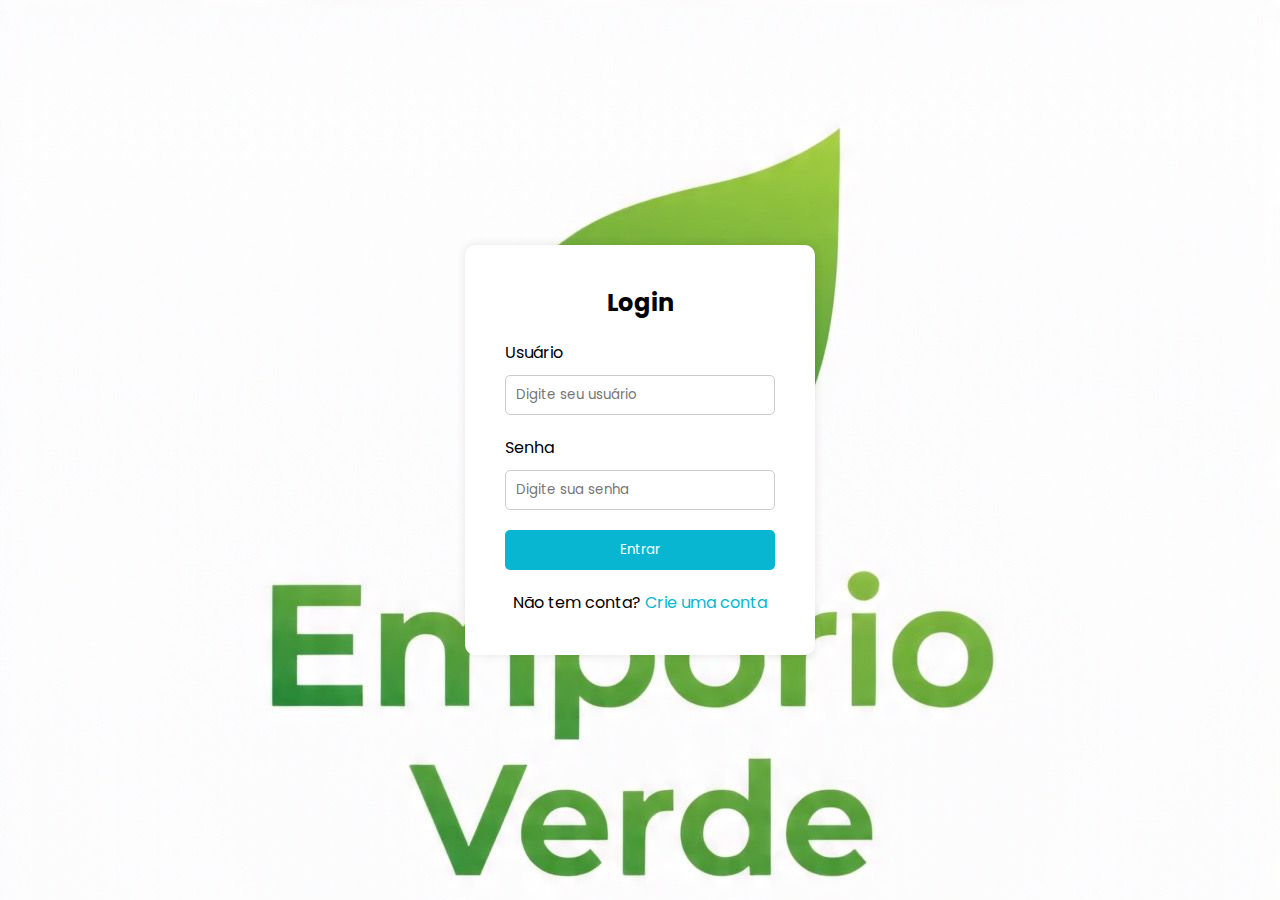
<file: index.html>
<!DOCTYPE html>
<html lang="pt-br">

<head>
  <meta charset="UTF-8">
  <meta name="viewport" content="width=device-width, initial-scale=1.0">
  <title>Tela de Login</title>
  <!-- <link rel = "stylesheet" href = "./assets/css/style.css"> -->
  <style>
    * {
      margin: 0;
      padding: 0;
      box-sizing: border-box;
      font-family: 'Poppins', sans-serif;
    }

    body {
      background-color: #f0f0f0;
      background-image: url(./assets/images/Logo.jpeg);
      background-size: cover;
      position: relative;
    }

    .container {
      width: 100%;
      height: 100vh;
      display: flex;
      justify-content: center;
      align-items: center;
    }

    .login-box {
      width: 350px;
      padding: 40px;
      background-color: #fff;
      border-radius: 10px;
      box-shadow: 0 0 10px rgba(0, 0, 0, 0.1);
    }

    .login-box h2 {
      text-align: center;
      margin-bottom: 20px;
    }

    .input-group {
      margin-bottom: 20px;
    }

    .input-group label {
      display: block;
      margin-bottom: 10px;
    }

    .input-group input {
      width: 100%;
      height: 40px;
      padding: 10px;
      border: 1px solid #ccc;
      border-radius: 5px;
    }

    button[type="submit"] {
      width: 100%;
      height: 40px;
      background-color: #09b6d1;
      color: #fff;
      padding: 10px;
      border: none;
      border-radius: 5px;
      cursor: pointer;
    }

    button[type="submit"]:hover {
      background-color: #09b6d1;
    }

    p {
      text-align: center;
      margin-top: 20px;
    }

    p a {
      text-decoration: none;
      color: #09b6d1;
    }

    p a:hover {
      color: #09b6d1;
    }
  </style>
  <link href="https://fonts.googleapis.com/css2?family=Poppins:wght@300;500;600&display=swap" rel="stylesheet">
</head>

<body>
  <div class="container">
    <div class="login-box">
      <h2>Login</h2>
      <form id="login-form">
        <div class="input-group">
          <label for="username">Usuário</label>
          <input type="text" id="username" placeholder="Digite seu usuário">
        </div>
        <div class="input-group">
          <label for="password">Senha</label>
          <input type="password" id="password" placeholder="Digite sua senha">
        </div>
        <button type="submit">Entrar</button>
        <p>Não tem conta? <a href="./assets/html/cadastroUsuario.html">Crie uma conta</a></p>
      </form>
    </div>
  </div>

  <!-- <script src = "./assets/js/index.js"></script> -->
  <script>
    const form = document.getElementById('login-form');

    form.addEventListener('submit', (e) => {
      e.preventDefault();
      const username = document.getElementById('username').value;
      const password = document.getElementById('password').value;

      const usuario = { nome: "Roberio", foto: "" }
      //simulação de dados do usuário logado - atualiza os dados do usuário na tela

      // Simulação de autenticação
      if (username === 'admin' && password === '123') {
        alert('Login efetuado com sucesso!');
        // Redirecionar para a página principal do usuário logado
        window.location.href = 'assets/html/pagina-principal.html';
      } else {
        alert('Usuário ou senha inválidos!');
      }
    });
  </script>
</body>

</html>
</file>
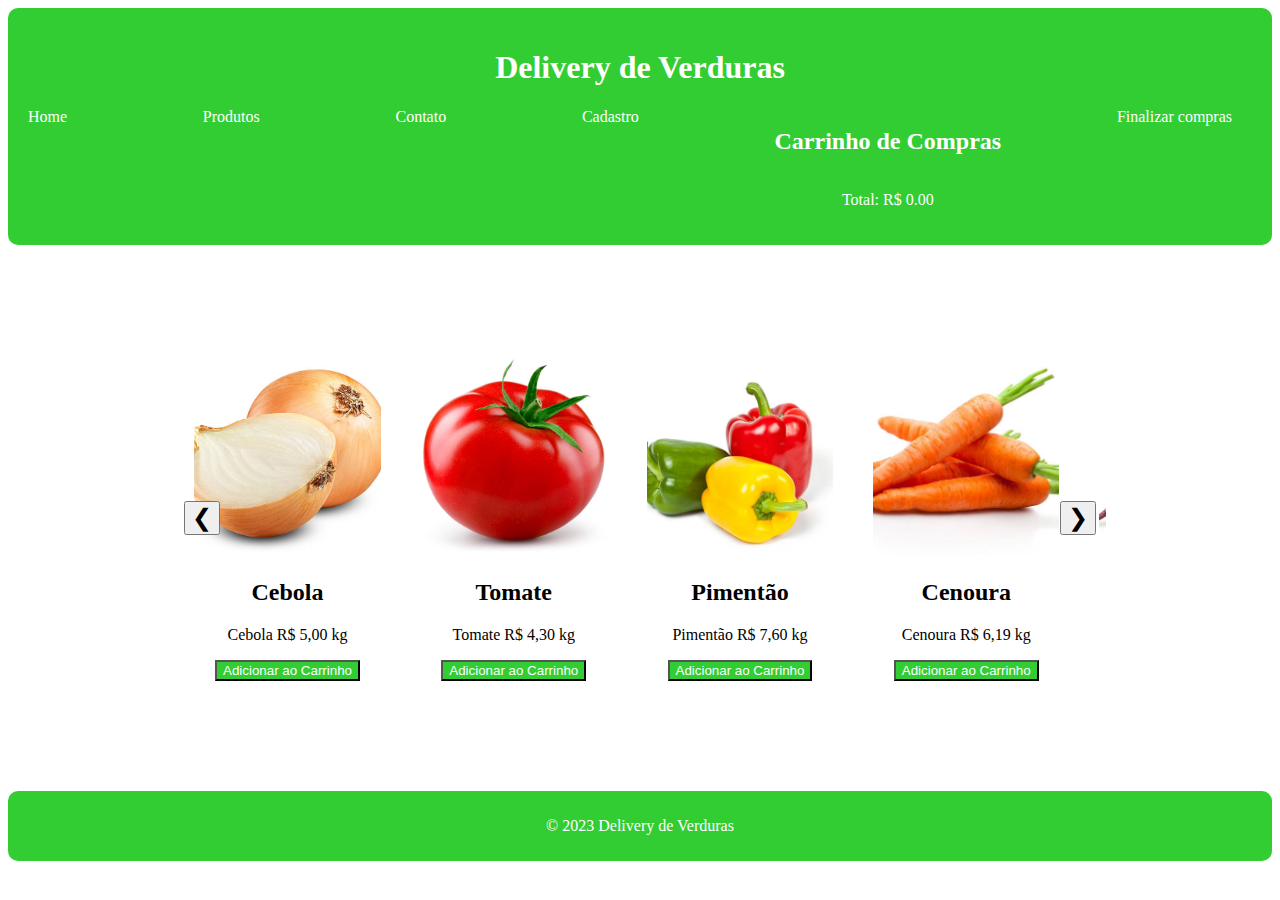
<file: delivery de verdura/index.html>
<!DOCTYPE html>
<html lang="pt-BR">

<head>
  <meta charset="UTF-8">
  <meta name="viewport" content="width=device-width, initial-scale=1.0">
  <title>Delivery de Verduras</title>
  <link rel="stylesheet" href="style.css">
  <link href="https://fonts.googleapis.com/css2?family=Poppins:wght@300;500;600&display=swap" rel="stylesheet">
</head>

<body>

  <header>
    <h1>Delivery de Verduras</h1>
    <nav>
      <ul>
        <li><a href="#">Home</a></li>
        <li><a href="#">Produtos</a></li>
        <li><a href="#">Contato</a></li>
        <li><a href="#">Cadastro</a></li>
       
        <div id="carrinho">
          <h2>Carrinho de Compras</h2>
          <ul id="lista-carrinho"></ul>
          <p>Total: R$ <span id="total-carrinho">0.00</span></p>
        </div>
         <li><a href="#">Finalizar compras</a></li>

      </ul>
    </nav>
  </header>

  <main>
    <div class="carrossel">
      <div class="carrossel-interno">
        <div class="produto">
          <img src="../assets/images/cebola.jpg" alt="Produto 1">
          <h2>Cebola</h2>
          <p>Cebola R$ 5,00 kg</p>

          <button class="adicionar-carrinho" style="background-color: #32CD32; color: #ffffff;" data-id="1"
            data-nome="Produto 1" data-preco="10.99">Adicionar ao Carrinho</button>
        </div>
        <div class="produto">
          <img src="../assets/images/tomate.jpg" alt="Produto 2">
          <h2>Tomate</h2>
          <p>Tomate R$ 4,30 kg</p>

          <button class="adicionar-carrinho" style="background-color: #32CD32; color: #ffffff;" data-id="1"
            data-nome="Produto 1" data-preco="10.99">Adicionar ao Carrinho</button>
        </div>
        <div class="produto">
          <img src="../assets/images/pimentao.jpg" alt="Produto 3">
          <h2>Pimentão</h2>
          <p>Pimentão R$ 7,60 kg</p>

          <button class="adicionar-carrinho" style="background-color: #32CD32; color: #ffffff;" data-id="1"
            data-nome="Produto 1" data-preco="10.99">Adicionar ao Carrinho</button>
        </div>
        <div class="produto">
          <img src="../assets/images/cenoura.jpg" alt="Produto 4">
          <h2>Cenoura</h2>
          <p>Cenoura R$ 6,19 kg</p>

          <button class="adicionar-carrinho" style="background-color: #32CD32; color: #ffffff;" data-id="1"
            data-nome="Produto 1" data-preco="10.99">Adicionar ao Carrinho</button>
        </div>
        <div class="produto">
          <img src="../assets/images/beterraba.jpg" alt="Produto 5">
          <h2>Beterraba</h2>
          <p>Beterraba R$ 3,90 kg</p>

          <button class="adicionar-carrinho" style="background-color: #32CD32; color: #ffffff;" data-id="1"
            data-nome="Produto 1" data-preco="10.99">Adicionar ao Carrinho</button>
        </div>
      </div>
      <button class="anterior">&#10094;</button>
      <button class="proximo">&#10095;</button>
    </div>
  </main>

  <footer>
    <p>&copy; 2023 Delivery de Verduras</p>
  </footer>

  <script src="script.js"></script>
</body>

</html>
</file>
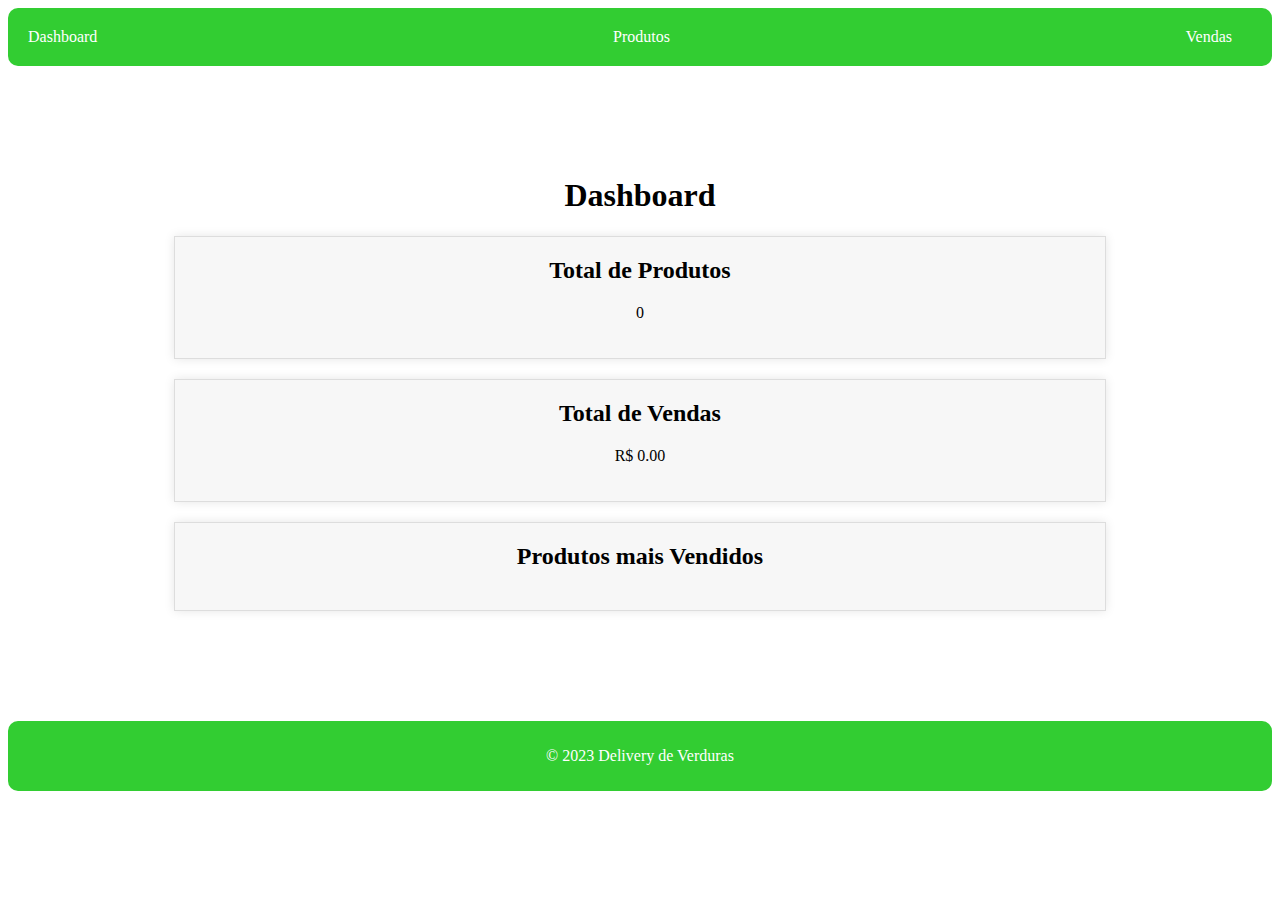
<file: delivery de verdura/dashboard.html>
<!DOCTYPE html>
<html lang="pt-br">

<head>
    <meta charset="UTF-8">
    <meta name="viewport" content="width=device-width, initial-scale=1.0">
    <link rel="stylesheet" href="style.css">
    <title>Dashboard</title>
</head>

<body>
    <header>
        <nav>
            <ul>
                <li><a href="#">Dashboard</a></li>
                <li><a href="#">Produtos</a></li>
                <li><a href="#">Vendas</a></li>
            </ul>
        </nav>
    </header>
    <main>
        <section class="dashboard">
            <h1>Dashboard</h1>
            <div class="card">
                <h2>Total de Produtos</h2>
                <p id="total-produtos">0</p>
            </div>
            <div class="card">
                <h2>Total de Vendas</h2>
                <p id="total-vendas">R$ 0.00</p>
            </div>
            <div class="card">
                <h2>Produtos mais Vendidos</h2>
                <ul id="produtos-mais-vendidos"></ul>
            </div>
        </section>
    </main>
    <footer>
        <p>&copy; 2023 Delivery de Verduras</p>
    </footer>
    <script src="script.js"></script>
</body>

</html>
</file>
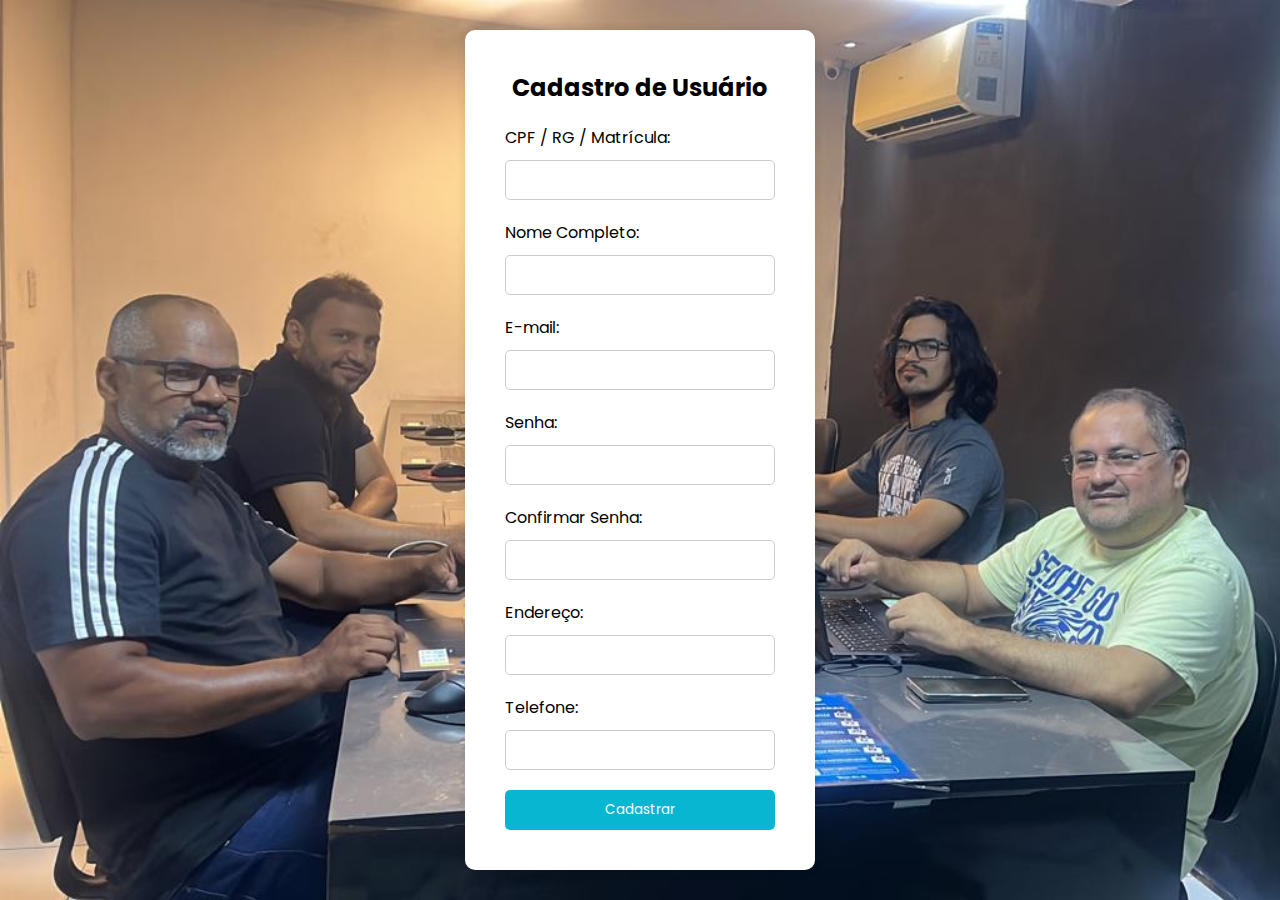
<file: assets/html/cadastroUsuario.html>
<!DOCTYPE html>
<html lang="pt-BR">

<head>
    <meta charset="UTF-8">
    <meta name="viewport" content="width=device-width, initial-scale=1.0">
    <title>Cadastro de Usuário</title>
    <link rel="stylesheet" href="../css/style.css">
    <link href="https://fonts.googleapis.com/css2?family=Poppins:wght@300;500;600&display=swap" rel="stylesheet">    
</head>

<body>
    <div class="container">
        <div class="login-box">
            <h2>Cadastro de Usuário</h2>

            <form id="register-form" action="#" method="POST">
                <div class="input-group">
                    <label for="register">CPF / RG / Matrícula:</label>
                    <input type="text" id="register" name="register" required />
                </div>

                <div class="input-group">
                    <label for="name">Nome Completo:</label>
                    <input type="text" id="name" name="name" required />
                </div>

                <div class="input-group">
                    <label for="email">E-mail:</label>
                    <input type="email" id="email" name="email" required />
                </div>

                <div class="input-group">
                    <label for="password">Senha:</label>
                    <input type="password" id="password" name="password" required />
                </div>

                <div class="input-group">
                    <label for="password2">Confirmar Senha:</label>
                    <input type="password" id="password2" name="password2" required />
                </div>

                <div class="input-group">
                    <label for="endereco">Endereço:</label>
                    <input type="text" id="endereco" name="endereco" required />
                </div>

                <div class="input-group">
                    <label for="telefone">Telefone:</label>
                    <input type="tel" id="telefone" name="telefone" required />
                </div>

                <button type="submit">Cadastrar</button>
                
            </form>
        </div>
    </div>

    <script src="../js/cadastroUsuario.js"></script>
</body>

</html>
</file>
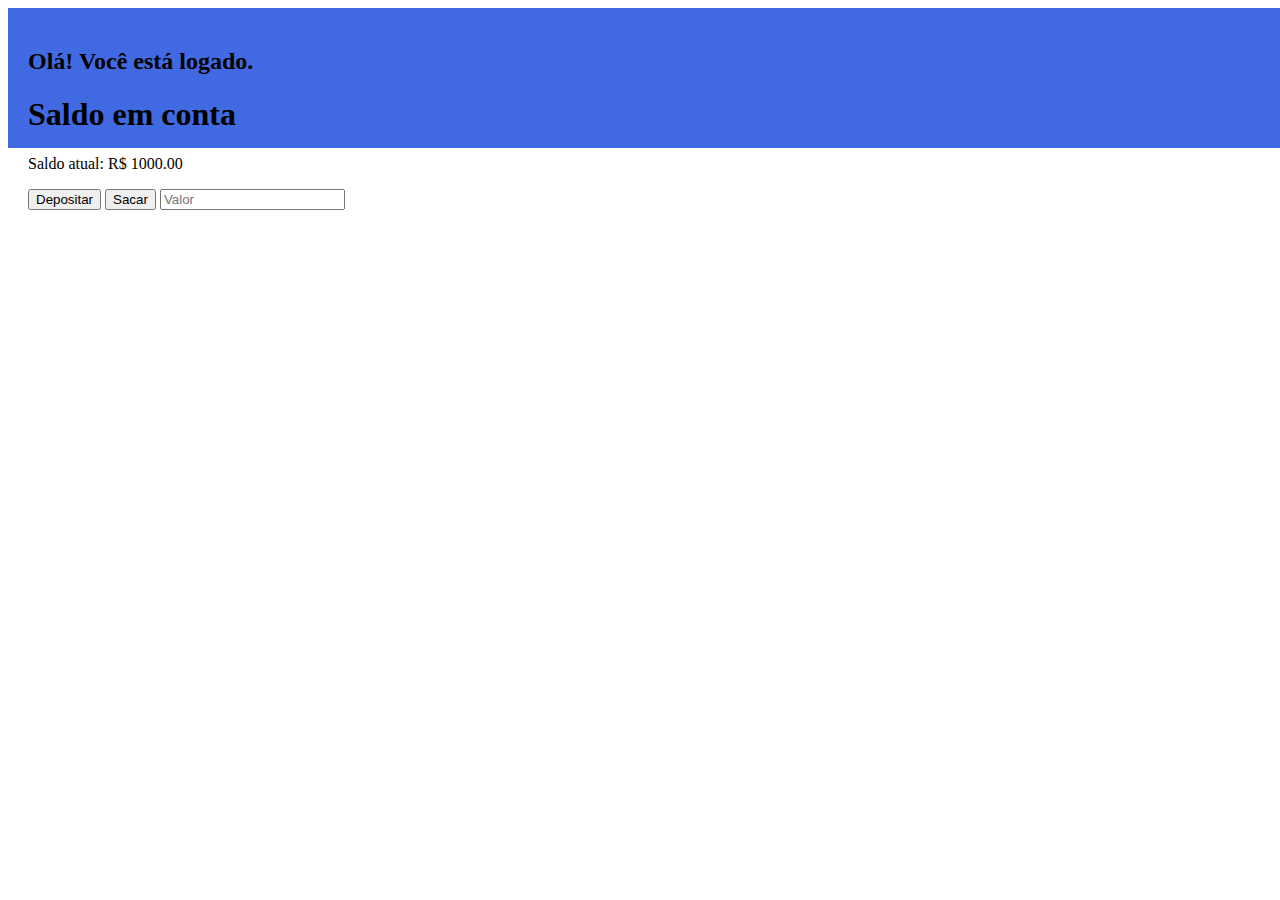
<file: assets/html/pagina-principal.html>
<!DOCTYPE html>
<html lang="pt-BR">

<head>
    <meta charset="UTF-8">
    <meta name="viewport" content="width=device-width, initial-scale=1.0">
    <title>Página principal</title>
    <!-- <link rel = "stylesheet" href = "../css/usuario_logado.css"> -->
    <style>
        .container {
            width: 100%;
            height: 100px;
            display: block;
            position: absolute;
            justify-content: space-between;
            align-items: center;
            padding: 20px;
            background-color: royalblue;
        }

        .usuario {
            display: flex;
            align-items: center;
            position: absolute;
            top: 20px;
            height: 20px;
        }

        .usuario img {
            width: 100px;
            height: 100px;
            border-radius: 56%;
            margin-right: 10px;
        }

        .usuario span {
            font-size: 18px;
            font-weight: bold;
        }
    </style>
    <link href="https://fonts.googleapis.com/css2?family=Poppins:wght@300;500;600&display=swap" rel="stylesheet">
</head>

<body>
    <div class="container">
        <div class="login-box">
            <h2>Olá! Você está logado.</h2>

            <h1>Saldo em conta</h1>
            <p>Saldo atual: <span id="saldo-atual" class="saldo"></span></p>
            <button id="depositar">Depositar</button>
            <button id="sacar">Sacar</button>
            <input type="number" id="valor" placeholder="Valor">

            <!-- <div class="container">
                <span>Bem-vindo, <span id="nome-usuario"></span>!</span>
                <div class="usuario">
                    <span id="nome-usuario-direita"></span>
                    <input type="file" id="foto-usuario" accept="image/*">
                    <img id="foto-usuario-preview" src="../images/usuario.jpg" alt="Foto do usuário">
                </div>
            </div>

            <form id="login-form">
                <button type="submit">Sair</button>
            </form> -->
        </div>
    </div>

    <!-- <script src = "../js/pagina-principal.js"></script> -->
    <script>
        let saldo = 1000; //Saldo inicial

        //Atualiza saldo na tela
        document.getElementById("saldo-atual").innerText = `R$ ${saldo.toFixed(2)}`;

        //Funcção para depositar
        Document.getElementById("depositat").addEventListener("click", () => {
            const valor = parseFloat(Document.getElementById("valor").value);
            if (valor > 0) {
                saldo += valor;
                document.getElementById("saldo atual").innerText = `R$ ${saldo.toFixed(2)}`;
                document.getElementById("valor").value = "";
            } else {
                alert("valor inválido!");
            }
        });

        //Função para sacar
        document.getElementById("sacar").addEventListener("click", () => {
            const valor = parseFloat(document.getElementById("valor").value);

            if (valor > 0 && valor <= saldo) {
                saldo -= valor;
                document.getElementById("saldo-atual").innerText = `R$ ${saldo.toFixed(2)}`;
                document.getElementById("valor").value = "";
            } else if (valor > saldo) {
                alert("Saldo insuficiente!");
            } else {
                alert("Valor inválido!");
            }
        });
    </script>
</body>

</html>
</file>
<file: assets/css/style.css>
* {
  margin: 0;
  padding: 0;
  box-sizing: border-box;
  font-family: 'Poppins', sans-serif;
}

body {
  background-color: #f0f0f0;
  background-image: url(../images/Fundo.jpeg);
  background-size: cover;
  position: relative;
}

.container {
  width: 100%;
  height: 100vh;
  display: flex;
  justify-content: center;
  align-items: center;
}

.login-box {
  width: 350px;
  padding: 40px;
  background-color: #fff;
  border-radius: 10px;
  box-shadow: 0 0 10px rgba(0, 0, 0, 0.1);
}

.login-box h2 {
  text-align: center;
  margin-bottom: 20px;
}

.input-group {
  margin-bottom: 20px;
}

.input-group label {
  display: block;
  margin-bottom: 10px;
}

.input-group input {
  width: 100%;
  height: 40px;
  padding: 10px;
  border: 1px solid #ccc;
  border-radius: 5px;
}

button[type="submit"] {
  width: 100%;
  height: 40px;
  background-color: #09b6d1;
  color: #fff;
  padding: 10px;
  border: none;
  border-radius: 5px;
  cursor: pointer;
}

button[type="submit"]:hover {
  background-color: #09b6d1;
}

p {
  text-align: center;
  margin-top: 20px;
}

p a {
  text-decoration: none;
  color: #09b6d1;
}

p a:hover {
  color: #09b6d1;
}
</file>
<file: delivery de verdura/style.css>
.body {
  font-family: Arial, sans-serif;
  margin: 0;
  padding: 0;
}

header {
  background-color: #32CD32;
  color: #ffffff;
  padding: 20px;
  text-align: center;
  border-radius: 10px;
}

header nav ul {
  list-style: none;
  margin: 0;
  padding: 0;
  display: flex;
  justify-content: space-between;
}

header nav ul li {
  margin-right: 20px;
}

header nav a {
  color: #ffffff;
  text-decoration: none;
}

main {
  display: flex;
  flex-direction: column;
  align-items: center;
  padding: 50px;
}

.carrossel {
  position: relative;
  width: 80%;
  margin: 40px auto;
  overflow: hidden;
}

.carrossel-interno {
  display: flex;
  transition: transform 0.5s ease-in-out;
  width: 100%;
}

.produto {
  width: 20%;
  margin: 20px;
  text-align: center;
  flex-shrink: 0;
}

.produto img {
  width: 100%;
  height: 200px;
  object-fit: cover;
  border-radius: 10px;
  font-family: 'Poppins', sans-serif;
}

.anterior, .proximo {
  position: absolute;
  top: 50%;
  transform: translateY(-50%);
  font-size: 24px;
  cursor: pointer;
}

.anterior {
  left: 10px;
}

.proximo {
  right: 10px;
}

footer {
  background-color: #32CD32;
  color: #ffffff;
  padding: 10px;
  text-align: center;
  clear: both;
  border-radius: 10px;
}

/*Dashboard*/

.dashboard {
  width: 80%;
  margin: 40px auto;
  text-align: center;
}

.card {
  background-color: #f7f7f7;
  padding: 20px;
  margin-bottom: 20px;
  border: 1px solid #ddd;
  box-shadow: 0 0 10px rgba(0, 0, 0, 0.1);
}

.card h2 {
  margin-top: 0;
}
</file>
<file: assets/css/usuario_logado.css>
.container {
      width: 100%;
      height: 100px;
      display: flex;
      justify-content: space-between;
      align-items: center;
      padding: 20px;
      background-color: royalblue;
    }

    .usuario {
      display: flex;
      align-items: center;
      position: absolute;
      top: 20px;
      height: 20px;
    }

    .usuario img {
      width: 100px;
      height: 100px;
      border-radius: 56%;
      margin-right: 10px;
    }

    .usuario span {
      font-size: 18px;
      font-weight: bold;
    }
</file>
